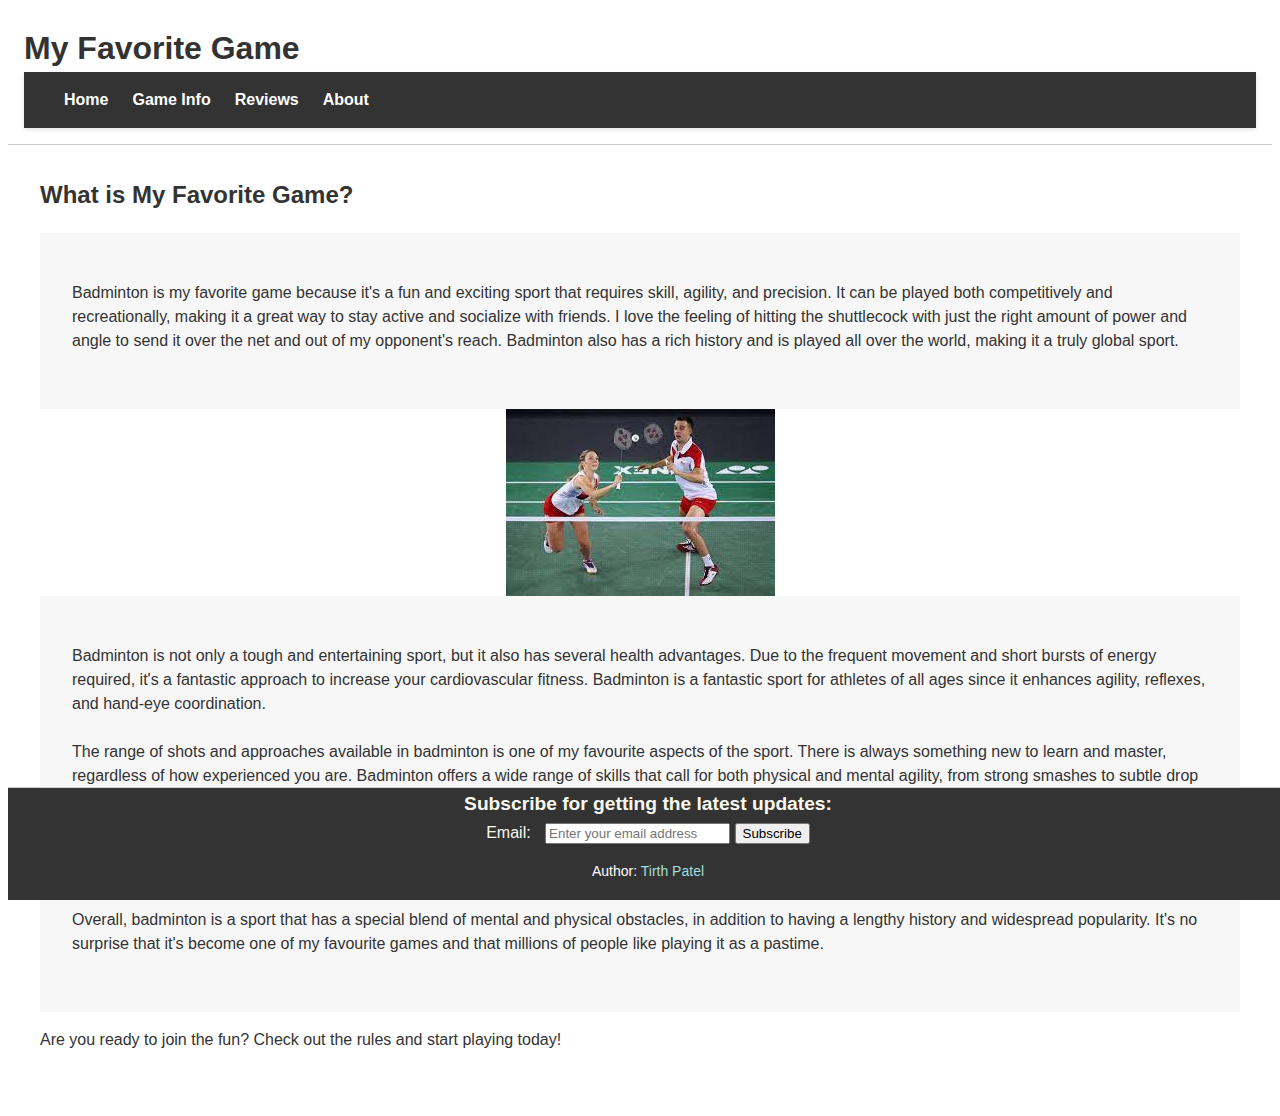
<file: index.html>
<!DOCTYPE html>
<html>
  <head>
    <title>My Favorite Game</title>
    <meta charset="UTF-8">
    <meta name="viewport" content="width=device-width, initial-scale=1.0">
    <link rel="stylesheet" href="./css/style.css">
  </head>
  <body>
    <header>
      <h1>My Favorite Game</h1>
      <nav>
        <ul>
            <li><a href="index.html">Home</a></li>
            <li><a href="info.html">Game Info</a></li>
            <li><a href="reviews.html">Reviews</a></li>
            <li><a href="about.html">About</a></li>
        </ul>
      </nav>
    </header>
    <main>
      <section class="hero">
        <h2>What is My Favorite Game?</h2>
       <section> <p>Badminton is my favorite game because it's a fun and exciting sport that requires skill, agility, and precision. It can be played both competitively and recreationally, making it a great way to stay active and socialize with friends. I love the feeling of hitting the shuttlecock with just the right amount of power and angle to send it over the net and out of my opponent's reach. Badminton also has a rich history and is played all over the world, making it a truly global sport.</p></section>
        <img src="img/1.jpeg" alt="Players enjoying the game">

        <section><p>Badminton is not only a tough and entertaining sport, but it also has several health advantages. Due to the frequent movement and short bursts of energy required, it's a fantastic approach to increase your cardiovascular fitness. Badminton is a fantastic sport for athletes of all ages since it enhances agility, reflexes, and hand-eye coordination.
        </p>
        <p>The range of shots and approaches available in badminton is one of my favourite aspects of the sport. There is always something new to learn and master, regardless of how experienced you are. Badminton offers a wide range of skills that call for both physical and mental agility, from strong smashes to subtle drop shots.
        </p>
        <p>Another fantastic feature of badminton is that it can be played both inside and outside, making it a year-round, adaptable sport. Badminton provides players of all skill levels a pleasant and exciting experience whether they are playing in a gym or on a backyard court.
        </p>
        <p>Overall, badminton is a sport that has a special blend of mental and physical obstacles, in addition to having a lengthy history and widespread popularity. It's no surprise that it's become one of my favourite games and that millions of people like playing it as a pastime.
        </p>
      </section>
        <p>Are you ready to join the fun? Check out the rules and start playing today!</p>
      </section>
      <div class="newsletter">
        <h2>Subscribe for getting the latest updates:</h2>
        <form>
            <label for="email">Email: </label>
            <input type="email" id="email" name="email" action="https://httpbin.org/post" placeholder="Enter your email address">
            <button type="submit">Subscribe</button>
          </form>
            <footer>
              <p>Author: <a href="tpatel103@myseneca.ca">Tirth Patel</a></p>
            </footer>
    </div>
    </main>
   
  </body>
</html>
</file>
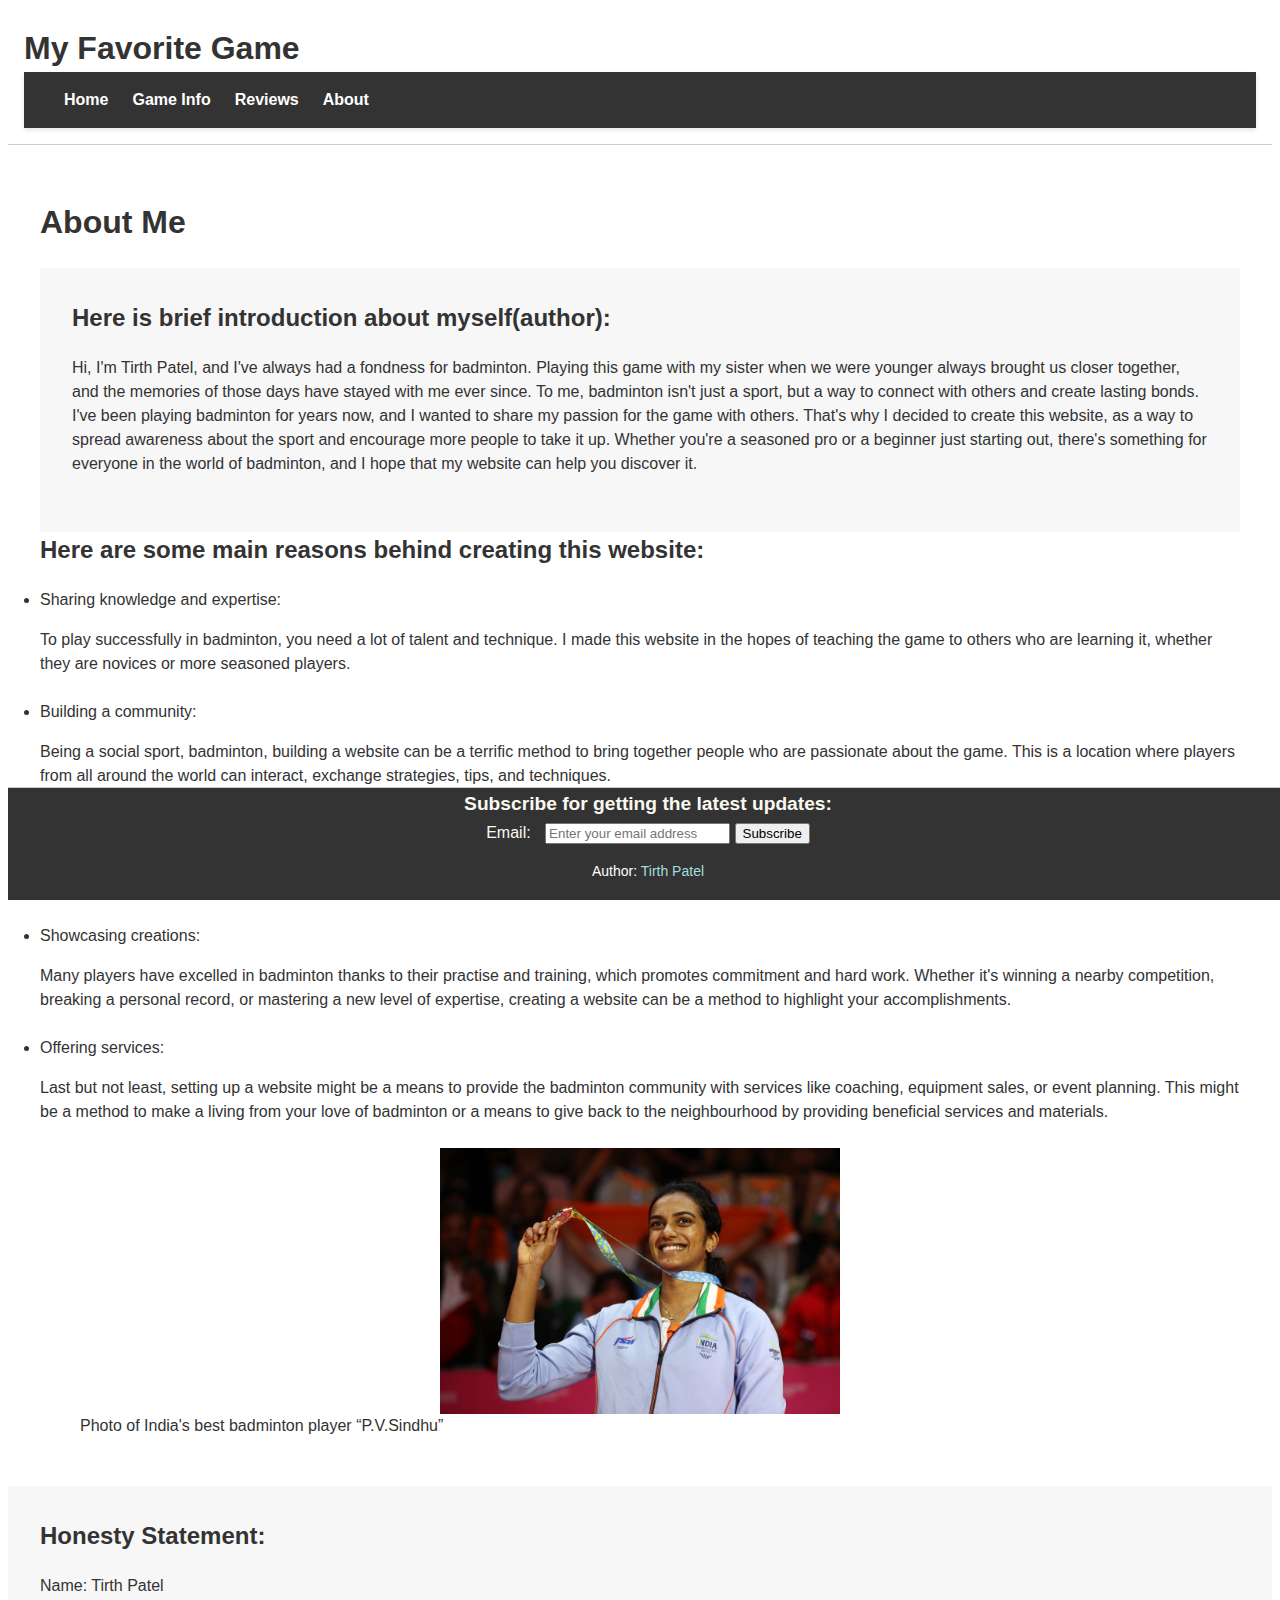
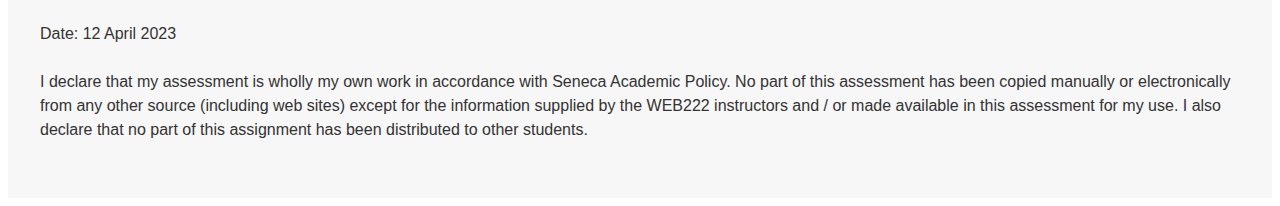
<file: about.html>
<!DOCTYPE html>
<html>
<head>
    <meta charset="utf-8" />
    <meta name="viewport" content="width=device-width, initial-scale=1.0" />
    <meta http-equiv="X-UA-Compatible" content="IE=edge" />
    <meta name="description" content="About Page" />
    <meta name="author" content="Tirth Patel" />
    <link rel="stylesheet" href="./css/style.css" type="text/css"/>
    <title>About Me</title>
</head>
<body>
    <header>
        <h1>My Favorite Game</h1>
        <nav>
          <ul>
              <li><a href="index.html">Home</a></li>
              <li><a href="info.html">Game Info</a></li>
              <li><a href="reviews.html">Reviews</a></li>
              <li><a href="about.html">About</a></li>
          </ul>
        </nav>
      </header>
    
    <main>
        <article>
            <section>
                <h1>About Me</h1>
                <section>
                <h2>Here is brief introduction about myself(author):</h2>
                <p>
                    Hi, I'm Tirth Patel, and I've always had a fondness for badminton. Playing this game with my sister when we were younger always brought us closer together, and the memories of those days have stayed with me ever since. To me, badminton isn't just a sport, but a way to connect with others and create lasting bonds. I've been playing badminton for years now, and I wanted to share my passion for the game with others. That's why I decided to create this website, as a way to spread awareness about the sport and encourage more people to take it up. Whether you're a seasoned pro or a beginner just starting out, there's something for everyone in the world of badminton, and I hope that my website can help you discover it.
                </p>
            </section>
                <h2>Here are some main reasons behind creating this website:</h2> 
   <ul type="disc"></ul>  

<li>Sharing knowledge and expertise:</li> 

<p>To play successfully in badminton, you need a lot of talent and technique. I made this website in the hopes of teaching the game to others who are learning it, whether they are novices or more seasoned players.</p>

<li>Building a community:</li>
<p> Being a social sport, badminton, building a website can be a terrific method to bring together people who are passionate about the game. This is a location where players from all around the world can interact, exchange strategies, tips, and techniques.</p>


<li>Providing resources:</li>
<p> Badminton players have access to a wealth of materials, including coaching services, equipment instructions, and training videos. I want to gather these resources and make them available to others by building a website, making it simpler for gamers to develop their abilities and accomplish their objectives.</p>


<li>Showcasing creations:</li>
<p>Many players have excelled in badminton thanks to their practise and training, which promotes commitment and hard work. Whether it's winning a nearby competition, breaking a personal record, or mastering a new level of expertise, creating a website can be a method to highlight your accomplishments.
</p>

<li>Offering services:</li>
<p>Last but not least, setting up a website might be a means to provide the badminton community with services like coaching, equipment sales, or event planning. This might be a method to make a living from your love of badminton or a means to give back to the neighbourhood by providing beneficial services and materials.
</p>


                <figure>
                    <img src="img/3.jpeg" alt="photo of India's best badminton player:- P.v.Sindhu" width="400">
                    <figcaption>Photo of India's best badminton player <q>P.V.Sindhu</q></figcaption>
                </figure>
            </section>

            <section>
                <h2>Honesty Statement: </h2>
                <p>Name: Tirth Patel</p>
                <p>Date: <time datetime="2023-04-12">12 April 2023</time></p>
                <p>
                    I declare that my assessment is wholly my own work in accordance with Seneca Academic Policy. No part of this assessment has been copied manually or electronically from any other source (including web sites) except for the information supplied by the WEB222 instructors and / or made available in this assessment for my use. I also declare that no part of this assignment has been distributed to other students.
                </p>
            </section>
        </article>
        <div class="newsletter">
            <h2>Subscribe for getting the latest updates:</h2>
            <form>
                <label for="email">Email: </label>
                <input type="email" id="email" name="email" action="https://httpbin.org/post" placeholder="Enter your email address">
                <button type="submit">Subscribe</button>
            </form>
            <footer>
                <p>Author: <a href="tpatel103@myseneca.ca">Tirth Patel</a></p>
              </footer>
        </div>
    </main>
</body>
</html>
</file>
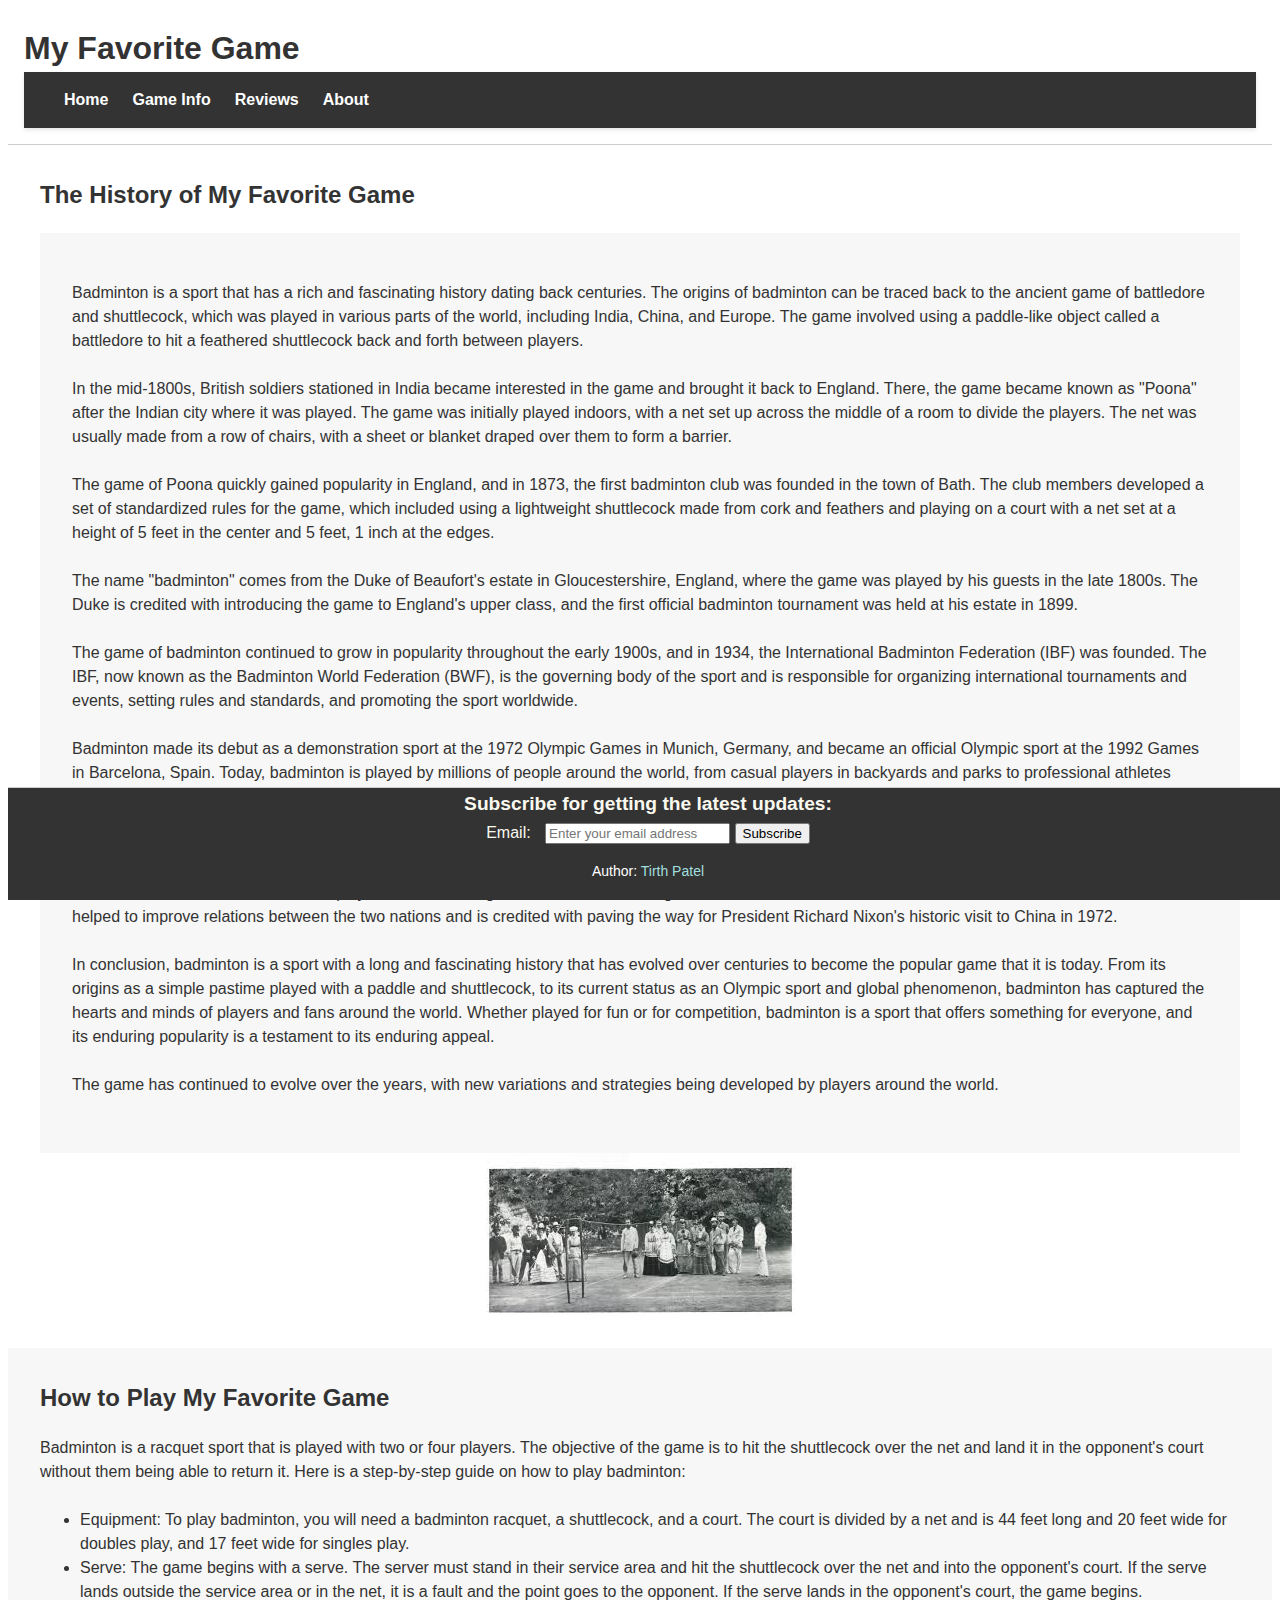
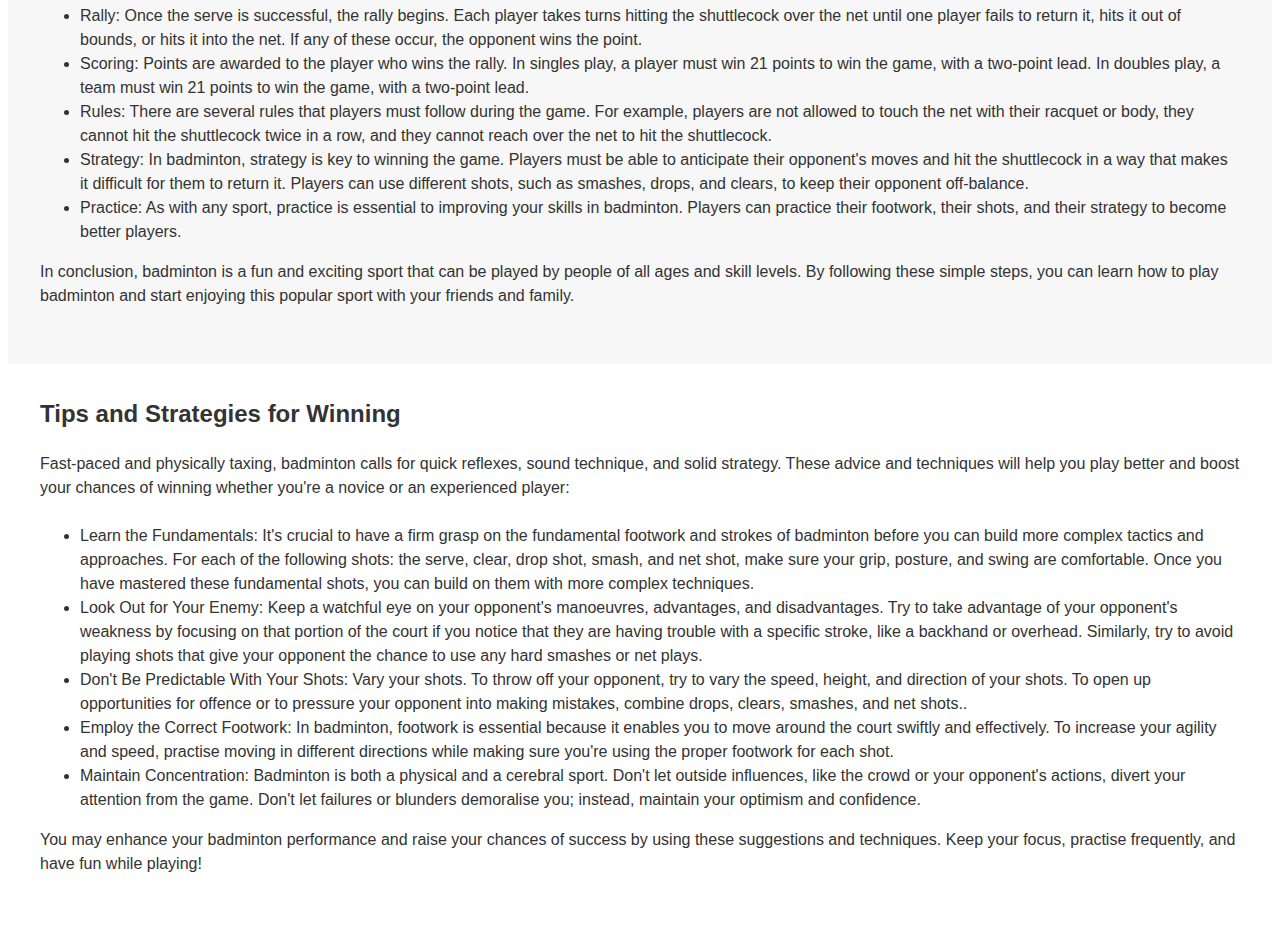
<file: info.html>
<!DOCTYPE html>
<html>
  <head>
    <title>My Favorite Game - Info</title>
    <meta charset="UTF-8">
    <meta name="viewport" content="width=device-width, initial-scale=1.0">
    <link rel="stylesheet" href="./css/style.css">

  </head>
  <body>
    <header>
      <h1>My Favorite Game</h1>
      <nav>
        <ul>
            <li><a href="index.html">Home</a></li>
            <li><a href="info.html">Game Info</a></li>
            <li><a href="reviews.html">Reviews</a></li>
            <li><a href="about.html">About</a></li>
        </ul>
      </nav>
    </header>
    <main>
      <section class="history">
        <h2>The History of My Favorite Game</h2>
        <section><p>
          Badminton is a sport that has a rich and fascinating history dating back centuries. The origins of badminton can be traced back to the ancient game of battledore and shuttlecock, which was played in various parts of the world, including India, China, and Europe. The game involved using a paddle-like object called a battledore to hit a feathered shuttlecock back and forth between players.
        </p>
        <p>
          In the mid-1800s, British soldiers stationed in India became interested in the game and brought it back to England. There, the game became known as "Poona" after the Indian city where it was played. The game was initially played indoors, with a net set up across the middle of a room to divide the players. The net was usually made from a row of chairs, with a sheet or blanket draped over them to form a barrier.
        </p>
        <p>
          The game of Poona quickly gained popularity in England, and in 1873, the first badminton club was founded in the town of Bath. The club members developed a set of standardized rules for the game, which included using a lightweight shuttlecock made from cork and feathers and playing on a court with a net set at a height of 5 feet in the center and 5 feet, 1 inch at the edges.
        </p>
        <p>
          The name "badminton" comes from the Duke of Beaufort's estate in Gloucestershire, England, where the game was played by his guests in the late 1800s. The Duke is credited with introducing the game to England's upper class, and the first official badminton tournament was held at his estate in 1899.
        </p>
        <p>
          The game of badminton continued to grow in popularity throughout the early 1900s, and in 1934, the International Badminton Federation (IBF) was founded. The IBF, now known as the Badminton World Federation (BWF), is the governing body of the sport and is responsible for organizing international tournaments and events, setting rules and standards, and promoting the sport worldwide.
        </p>
        <p>
          Badminton made its debut as a demonstration sport at the 1972 Olympic Games in Munich, Germany, and became an official Olympic sport at the 1992 Games in Barcelona, Spain. Today, badminton is played by millions of people around the world, from casual players in backyards and parks to professional athletes competing in major international tournaments.


        </p>
        <p>
          In addition to its popularity as a recreational and competitive sport, badminton has also had a significant cultural impact. The sport has been featured in numerous movies, books, and television shows, and has been used as a tool for diplomacy and international relations. In 1971, the Chinese government invited the United States badminton team to play in China, marking the first cultural exchange between the two countries since the start of the Cold War. The event helped to improve relations between the two nations and is credited with paving the way for President Richard Nixon's historic visit to China in 1972.
        </p>
        <p>
          In conclusion, badminton is a sport with a long and fascinating history that has evolved over centuries to become the popular game that it is today. From its origins as a simple pastime played with a paddle and shuttlecock, to its current status as an Olympic sport and global phenomenon, badminton has captured the hearts and minds of players and fans around the world. Whether played for fun or for competition, badminton is a sport that offers something for everyone, and its enduring popularity is a testament to its enduring appeal.
        </p>
        <p>The game has continued to evolve over the years, with new variations and strategies being developed by players around the world.</p>
      </section>
        <img src="img/2.jpeg" alt="Vintage photo of people playing the game">
      </section>
      <section class="rules">
        <h2>How to Play My Favorite Game</h2>
        <p>Badminton is a racquet sport that is played with two or four players. The objective of the game is to hit the shuttlecock over the net and land it in the opponent's court without them being able to return it. Here is a step-by-step guide on how to play badminton:

        </p>
        <ul>
          <li>Equipment: To play badminton, you will need a badminton racquet, a shuttlecock, and a court. The court is divided by a net and is 44 feet long and 20 feet wide for doubles play, and 17 feet wide for singles play.

          </li>
          <li>Serve: The game begins with a serve. The server must stand in their service area and hit the shuttlecock over the net and into the opponent's court. If the serve lands outside the service area or in the net, it is a fault and the point goes to the opponent. If the serve lands in the opponent's court, the game begins.</li>
          <li>Rally: Once the serve is successful, the rally begins. Each player takes turns hitting the shuttlecock over the net until one player fails to return it, hits it out of bounds, or hits it into the net. If any of these occur, the opponent wins the point.</li>
          <li>Scoring: Points are awarded to the player who wins the rally. In singles play, a player must win 21 points to win the game, with a two-point lead. In doubles play, a team must win 21 points to win the game, with a two-point lead.</li>
          <li>Rules: There are several rules that players must follow during the game. For example, players are not allowed to touch the net with their racquet or body, they cannot hit the shuttlecock twice in a row, and they cannot reach over the net to hit the shuttlecock.</li>
          <li>Strategy: In badminton, strategy is key to winning the game. Players must be able to anticipate their opponent's moves and hit the shuttlecock in a way that makes it difficult for them to return it. Players can use different shots, such as smashes, drops, and clears, to keep their opponent off-balance.</li>
          <li>Practice: As with any sport, practice is essential to improving your skills in badminton. Players can practice their footwork, their shots, and their strategy to become better players.</li>
        </ul>
        <p>In conclusion, badminton is a fun and exciting sport that can be played by people of all ages and skill levels. By following these simple steps, you can learn how to play badminton and start enjoying this popular sport with your friends and family.</p>
      </section>
      <section class="tips">
        <h2>Tips and Strategies for Winning</h2>
        <p>Fast-paced and physically taxing, badminton calls for quick reflexes, sound technique, and solid strategy. These advice and techniques will help you play better and boost your chances of winning whether you're a novice or an experienced player:</p>
        <ul>
          <li>Learn the Fundamentals: It's crucial to have a firm grasp on the fundamental footwork and strokes of badminton before you can build more complex tactics and approaches. For each of the following shots: the serve, clear, drop shot, smash, and net shot, make sure your grip, posture, and swing are comfortable. Once you have mastered these fundamental shots, you can build on them with more complex techniques.</li>
          <li>Look Out for Your Enemy: Keep a watchful eye on your opponent's manoeuvres, advantages, and disadvantages. Try to take advantage of your opponent's weakness by focusing on that portion of the court if you notice that they are having trouble with a specific stroke, like a backhand or overhead. Similarly, try to avoid playing shots that give your opponent the chance to use any hard smashes or net plays.</li>
          <li>Don't Be Predictable With Your Shots: Vary your shots. To throw off your opponent, try to vary the speed, height, and direction of your shots. To open up opportunities for offence or to pressure your opponent into making mistakes, combine drops, clears, smashes, and net shots..</li>
          <li>Employ the Correct Footwork: In badminton, footwork is essential because it enables you to move around the court swiftly and effectively. To increase your agility and speed, practise moving in different directions while making sure you're using the proper footwork for each shot.</li>
          <li>Maintain Concentration: Badminton is both a physical and a cerebral sport. Don't let outside influences, like the crowd or your opponent's actions, divert your attention from the game. Don't let failures or blunders demoralise you; instead, maintain your optimism and confidence.</li>
        </ul>
        <p>You may enhance your badminton performance and raise your chances of success by using these suggestions and techniques. Keep your focus, practise frequently, and have fun while playing!</p>
      </section>
    </main>
    <div class="newsletter">
      <h2>Subscribe for getting the latest updates:</h2>
      <form>
          <label for="email">Email: </label>
          <input type="email" id="email" name="email" action="https://httpbin.org/post" placeholder="Enter your email address">
          <button type="submit">Subscribe</button>
      </form>
      <footer>
        <p>Author: <a href="tpatel103@myseneca.ca">Tirth Patel</a></p>
      </footer>
  </div>
   
  </body>
</html>
</file>
<file: css/style.css>
/* Default styles for all devices */
body {
  font-family: 'Open Sans', sans-serif;
  font-size: 16px;
  line-height: 1.5;
  color: #333;
  }
  
  title {
    font-family: "Helvetica Neue", sans-serif;
    font-size: 3rem;
    font-weight: bold;
    text-align: center;
    margin-top: 2rem;
    margin-bottom: 2rem;
    color: rgb(161, 223, 223);
    text-shadow: 2px 2px #eee;
  }
  
    img {
      display: block;
      margin: 0 auto;
    }
    
  
  
  a {
  text-decoration: none;
  color: rgb(161, 223, 223);
  }
  
  header {
  background-color: #fff;
  padding: 1rem;
  border-bottom: 1px solid #ccc;
  }
  
  header img {
  max-width: 100%;
  height: auto;
  }

  
  header h1 {
  margin: 0;
  font-family: 'Montserrat', sans-serif;
  font-size: 2rem;
  }
  
  nav {
    display: flex;
    justify-content: space-between;
    align-items: center;
    background-color: #333;
    color: #fff;
    padding: 1rem;
    box-shadow: 0 2px 4px rgba(0,0,0,0.1);
  }
  
  nav ul {
    display: flex;
    margin: 0;
    padding: 0;
    list-style: none;
  }
  
  nav ul li {
    margin-left: 1.5rem;
  }
  
  nav a {
    text-decoration: none;
    color: #fff;
    font-weight: bold;
    transition: color 0.3s ease-in-out;
  }
  
  nav a:hover {
    color: #ffd700;
  }
  
  
  /* Responsive styles for mobile devices */
  @media (max-width: 400px) {
  body {
  font-size: 14px;
  }
  
  header h1 {
  font-size: 1.5rem;
  }
  
  nav ul {
  flex-direction: column;
  margin-top: 1rem;
  }
  
  nav ul li {
  margin-left: 0;
  margin-bottom: 0.5rem;
  }
  
  #reviews-container {
  max-height: 200px;
  }
  }
  
  
  /* Section styles */
  section {
  padding: 2rem;
  }
  
  section:nth-child(even) {
  background-color: #f7f7f7;
  }
  
  section h2 {
  font-family: 'Montserrat', sans-serif;
  font-size: 1.5rem;
  margin-top: 0;
  }
  
  section p {
  margin-bottom: 1.5rem;
  }
  
  /* Button styles */
  .btn {
  display: inline-block;
  padding: 0.5rem 1rem;
  background-color: rgb(161, 223, 223);
  color: #fff;
  border-radius: 0.25rem;
  text-align: center;
  }
  
  .btn:hover {
  background-color: #555;
  }
  
  /* Footer styles */
  footer {
  background-color: #333;
  color: #fff;
  padding: 1rem;
  text-align: center;
  }
  
  footer p {
  margin: 0;
  font-size: 0.875rem;
  }
 /* Styles for the reviews section */


/* Reviews Page - Reviews Part */
.review {
  border: 7px solid #ccc;
  border-radius: 16px;
  margin: 9px ;
  padding: 23px;
  width: 40%;
  box-sizing: border-box;
  display: inline-block;
}

.review h3 {
  border-radius: 10px 10px 0 0;
  padding: 10px;
  font-weight: bold;
  font-size: 20px;
  color: #333;
  background-color: #f0eeda;
  margin: 0;
}

.review p {
  text-align: left;
  padding: 10px 20px;
  font-size: 16px;
  color: #555;
  margin: 0;
}

.review .date {
  font-size: 14px;
}

.review .rating {
  border-bottom: 1px solid #ccc;
  font-size: 16px;
  color: #333;
}

.review .text {
  border-radius: 0 0 10px 10px;
  background-color: #ffffff;
  color: #555;
  line-height: 1.5;
}

  
 /* Reviews Page - Form Part */

.review-form-input-area {
  display: flex;
  flex-direction: column;
  padding: 35px;
  border: 2px solid #f4a261;
  border-radius: 10px;
  margin: 0 auto;
  box-shadow: 0 4px 8px 0 rgba(0, 0, 0, 0.2);
  transition: 0.3s;
  background-color: #f5f5f5;
}

.form-review textarea {
  height: 150px;
  width: 100%;
  font-family: inherit;
  font-size: 16px;
  border: 2px solid #f4a261;
  border-radius: 5px;
  padding: 10px;
  margin-top: 10px;
}

.form-name-date {
  display: flex;
  flex-direction: row;
  justify-content: space-between;
  align-items: center;
  margin-bottom: 20px;
}

.form-name-date label {
  font-size: 16px;
  font-weight: bold;
  color: #333;
}

.form-name-date input {
  font-family: inherit;
  font-size: 16px;
  border: 2px solid #f4a261;
  border-radius: 5px;
  padding: 10px;
  margin-top: 10px;
}

.reviews-form button {
  margin: 0px 10px;
  padding: 12px 24px;
  border: none;
  border-radius: 5px;
  background-color: #f4a261;
  font-family: "Roboto", sans-serif;
  font-size: 16px;
  font-weight: bold;
  color: #fff;
  transition: all 0.2s ease;
}

.reviews-form button:hover {
  cursor: pointer;
  background-color: #e76f51;
}


  @media screen and (min-width: 768px){
.review-form-input-area {
    padding: 35px;
    max-width: 800px;
    margin: 0 auto;
}}
/* Bottom subscription bar */

.newsletter {
  position: fixed;
  bottom: 0;
  width: 100%;
  background-color: #333;
  border-top: 1px solid #ccc;
  padding-bottom: 2px;
  display: flex;
  flex-direction: column;
  justify-content: center;
  align-items: center;
}

.newsletter h2 {
  margin: 2px 0px;
  font-size: 1.2em;
  color: #faf9f0;
}

.newsletter label {
  color: #faf9f0;
  padding-right: 10px;
}
.newsletter button:hover {
  cursor: pointer;
}
</file>
